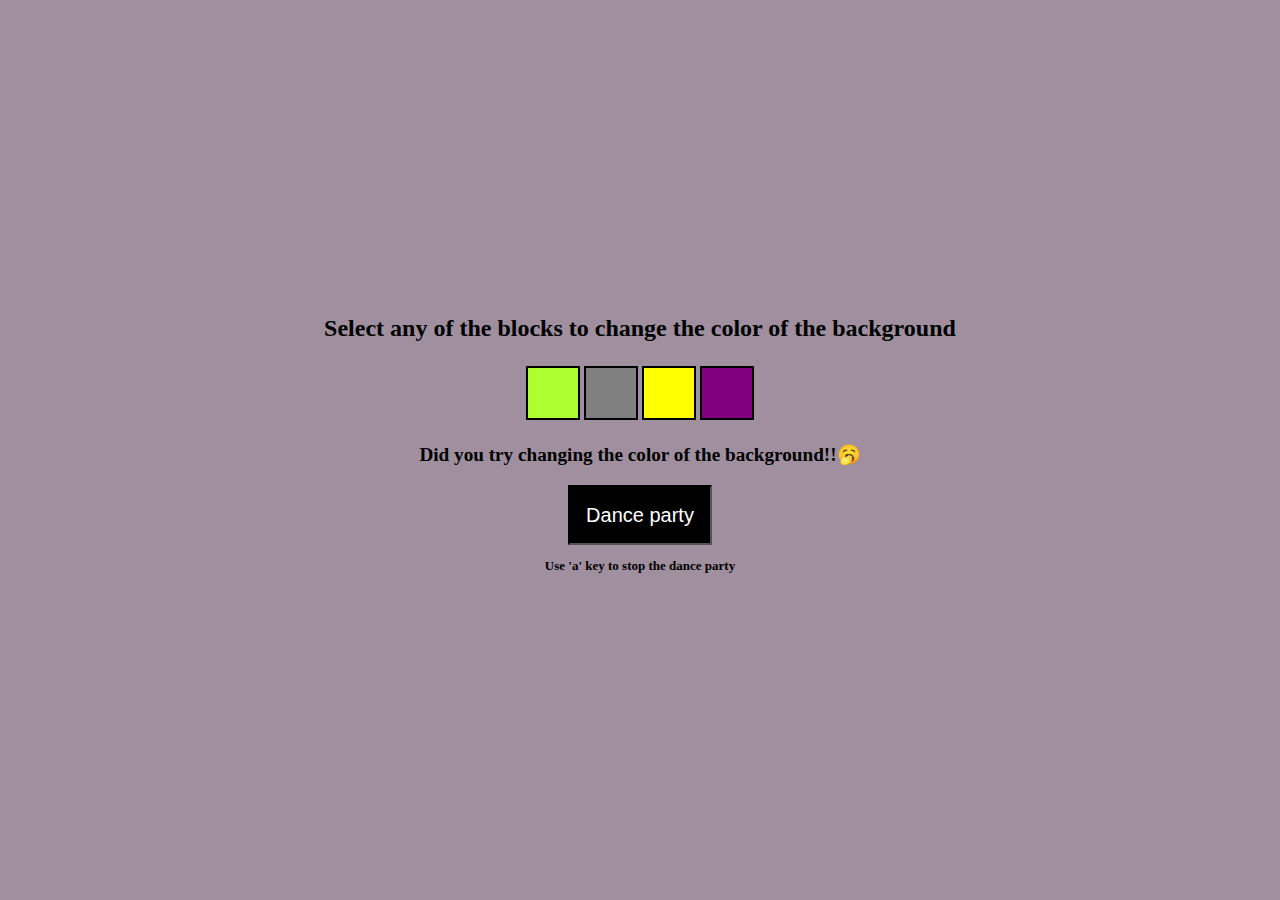
<file: 07_projects/01_project/index.html>
<!DOCTYPE html>
<html lang="en">

<head>
    <meta charset="UTF-8">
    <meta name="viewport" content="width=device-width, initial-scale=1.0">
    <link rel="stylesheet" href="main.css">
    <title>Change background</title>
</head>

<body style="background-color: rgb(159, 143, 159);">

    <div class="main-container">

        <h3>Select any of the blocks to change the color of the background</h3>

        <span id="greenyellow" style="background-color:greenyellow;"></span>
        <span id="grey" style="background-color:grey;"></span>
        <span id="yellow" style="background-color:yellow;"></span>
        <span id="purple" style="background-color:purple;"></span>

        <p>Did you try changing the color of the background!!🥱</p>

        <button>Dance party</button><!-- extraas -->
        <p class="dance-stop-info">Use 'a' key to stop the dance party</p>

    </div>

    <img src="cat_vibing.gif" alt="..CAt"><!-- extraas -->

</body>

<script src="script.js"></script>

</html>
</file>
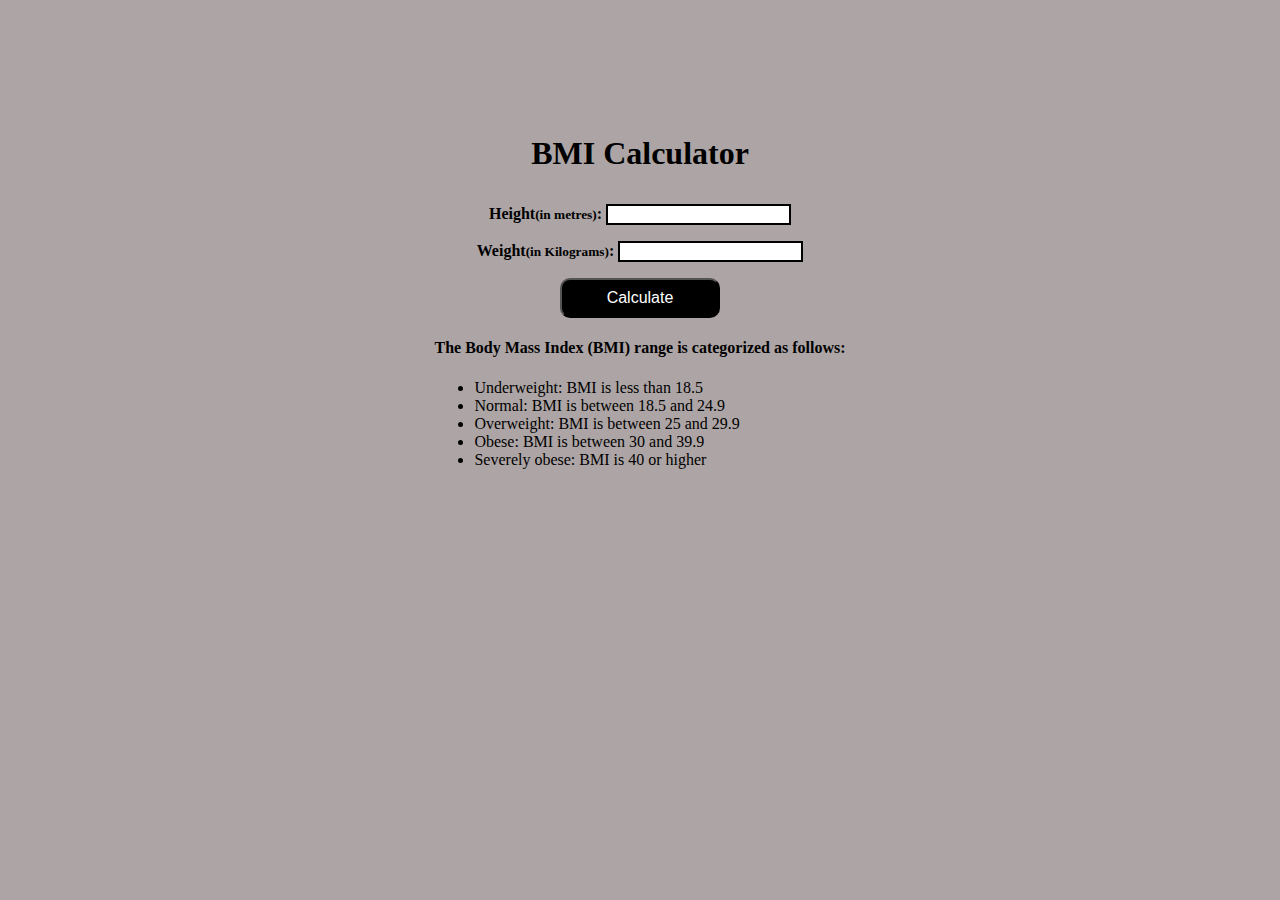
<file: 07_projects/02_project/index.html>
<!DOCTYPE html>
<html lang="en">
<head>
    <meta charset="UTF-8">
    <meta name="viewport" content="width=device-width, initial-scale=1.0">
    <link rel="stylesheet" href="main.css">
    <title>BMI Calculator</title>
</head>

<body>

    <form action="#">

        <h3>BMI Calculator</h3>

        <p class="input">
            <label for="Height">Height<small>(in metres)</small>:</label>
            <input type="text" id="Height">
        </p>
        <p class="input">
            <label for="Weight">Weight<small>(in Kilograms)</small>:</label>
            <input type="text" id="Weight">
        </p>
        
        <button type="submit">Calculate</button>

        <div id="result"></div>
    </form>

    <div class="Info">
        <div>
        <h4>The Body Mass Index (BMI) range is categorized as follows:</h4>

        <ul>
            <li>Underweight: BMI is less than 18.5</li>
            <li>Normal: BMI is between 18.5 and 24.9</li>
            <li>Overweight: BMI is between 25 and 29.9</li>
            <li>Obese: BMI is between 30 and 39.9</li>
            <li>Severely obese: BMI is 40 or higher</li>
        </ul>
        </div>
    </div>

</body>
<script src="script.js"></script>
</html>
</file>
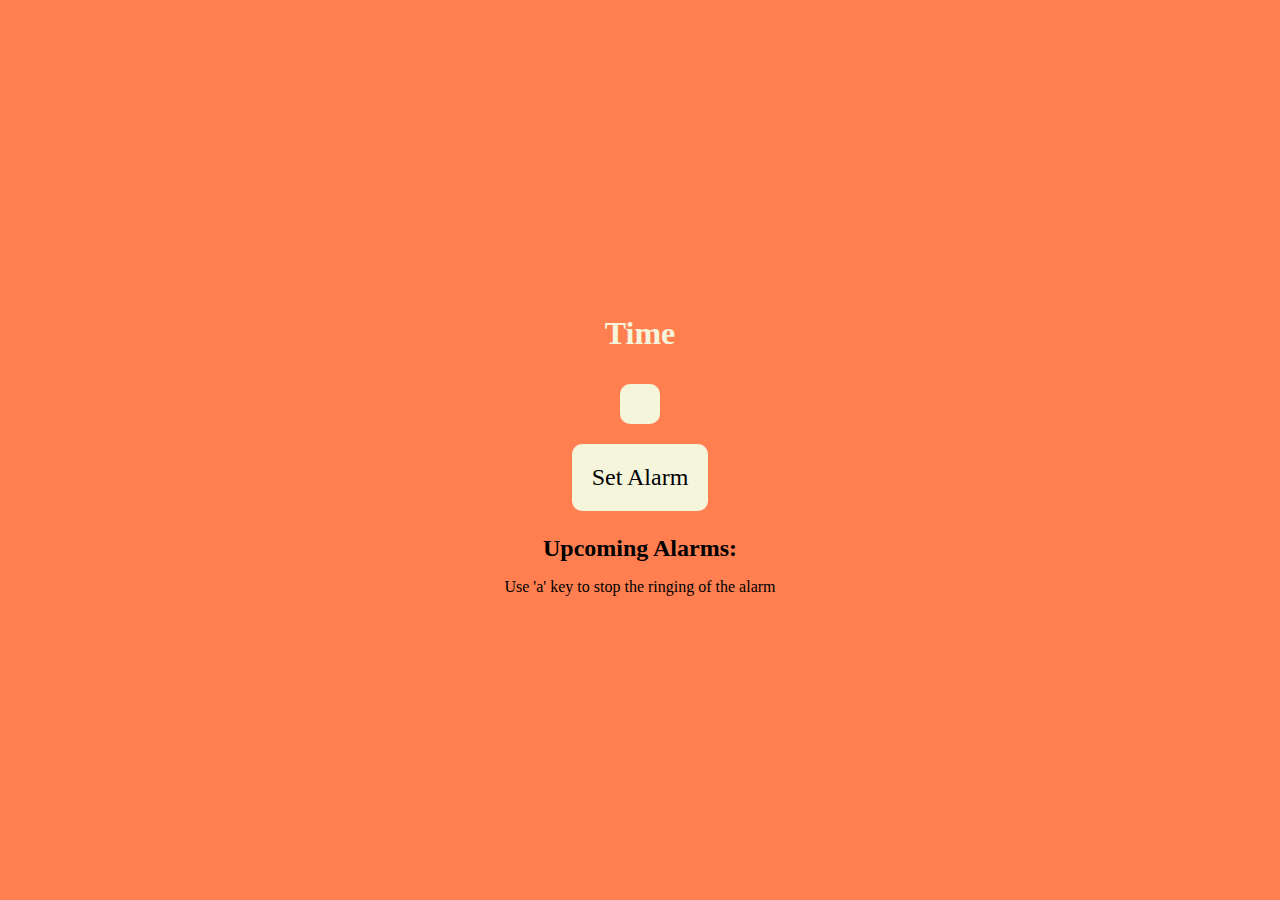
<file: 07_projects/03_project/index.html>
<!DOCTYPE html>
<html lang="en">

<head>
    <meta charset="UTF-8">
    <meta name="viewport" content="width=device-width, initial-scale=1.0">
    <link rel="stylesheet" href="main.css">
    <title>Digital Clock</title>
</head>

<body>

    <div class="container">

        <h3>Time</h3>
        <p><span class="time"></span></p>
        <p><span class="alarm">Set Alarm</span></p>

        <div id="Alarm-record">
            <p class="head">Upcoming Alarms:</p>
            <p>Use 'a' key to stop the ringing of the alarm</p>
        </div>

    </div>
    

    <div class="alarm-popup">

        <div class="cross-icon">
            <img src="assets/cross.png" alt="cross-icon" class="close">
        </div>


        <form>

        <label for="date-time" id="time-label">Set Alarm:</label></br>
        <input type="time" name="date-time" id="date-time"></br>
        <button type="submit" class="btn-set">SET</button>

        </form>
        
    </div>

    <div class="audio-controls">
        <audio src="assets/alarm_audio.wav" class="alarm-audio"></audio>
    </div>

</body>

<script src="script.js"></script>

</html>
</file>
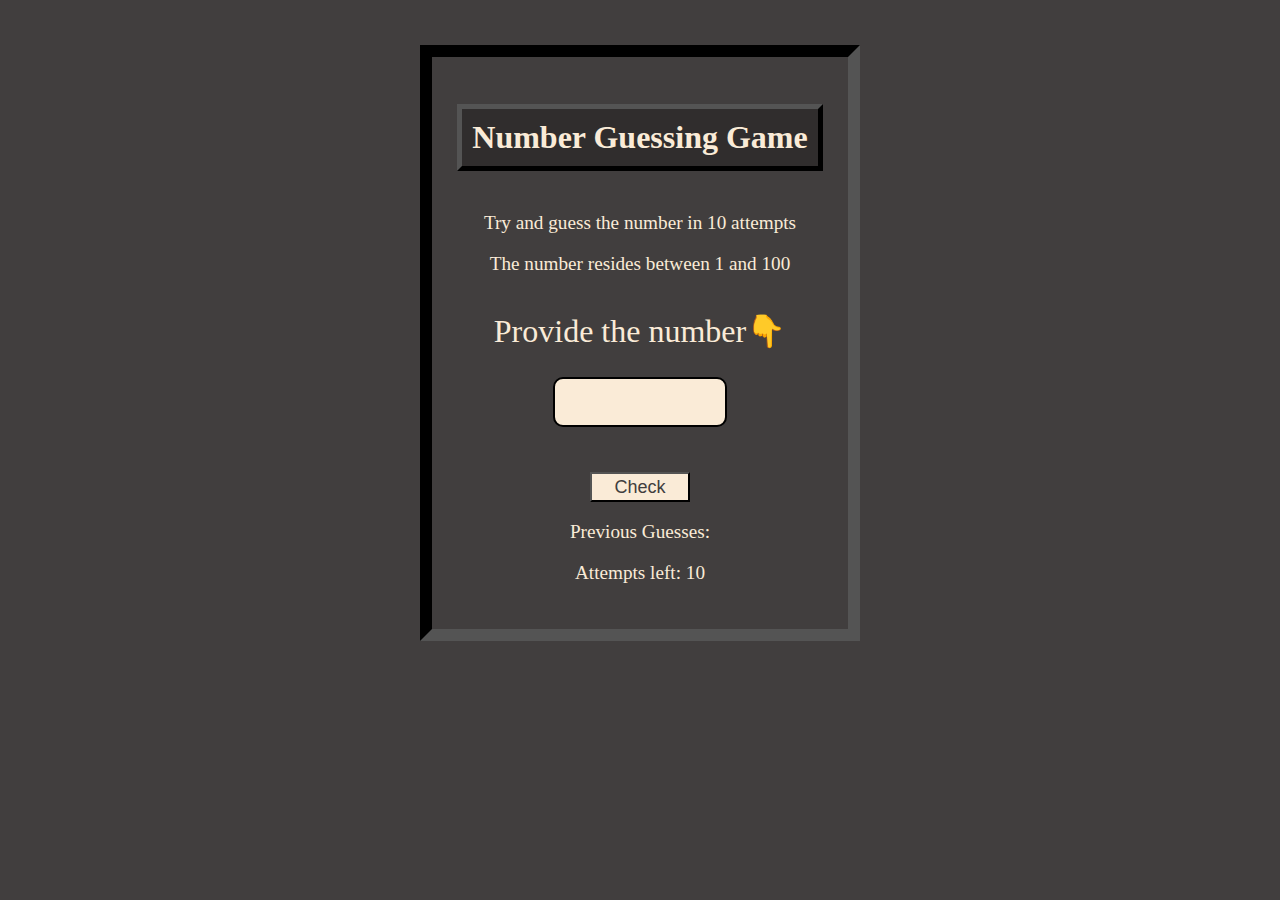
<file: 07_projects/04_project/index.html>
<!DOCTYPE html>
<html lang="en">
<head>
    <meta charset="UTF-8">
    <meta name="viewport" content="width=device-width, initial-scale=1.0">
    <link rel="stylesheet" href="main.css">
    <title>Guess the number</title>
</head>
<body>

    <div class="wrapper">

        <h1 class="top-banner">Number Guessing Game</h1>
        <div>
            <p class="banner">Try and guess the number in 10 attempts</p>
            <p class="banner">The number resides between 1 and 100</p>
            </br>

            <form>
                <label for="num" id="label">Provide the number👇</label><br>
                <input type="text" name="num" id="num" class="input" autocomplete="off"><br>

                <button type="submit" class="btn">Check</button>
            </form>
        </div>

        <div class=" results">

            <p class="guess array">Previous Guesses: <span class="prev_guess"></span></p>
            <p class="attempts">Attempts left: <span class="guess_left">10</span></p>
            <p id="lowOrHi"></p>

        </div>
    
   </div>

</body>

    <script src="script.js"></script>

</html>
</file>
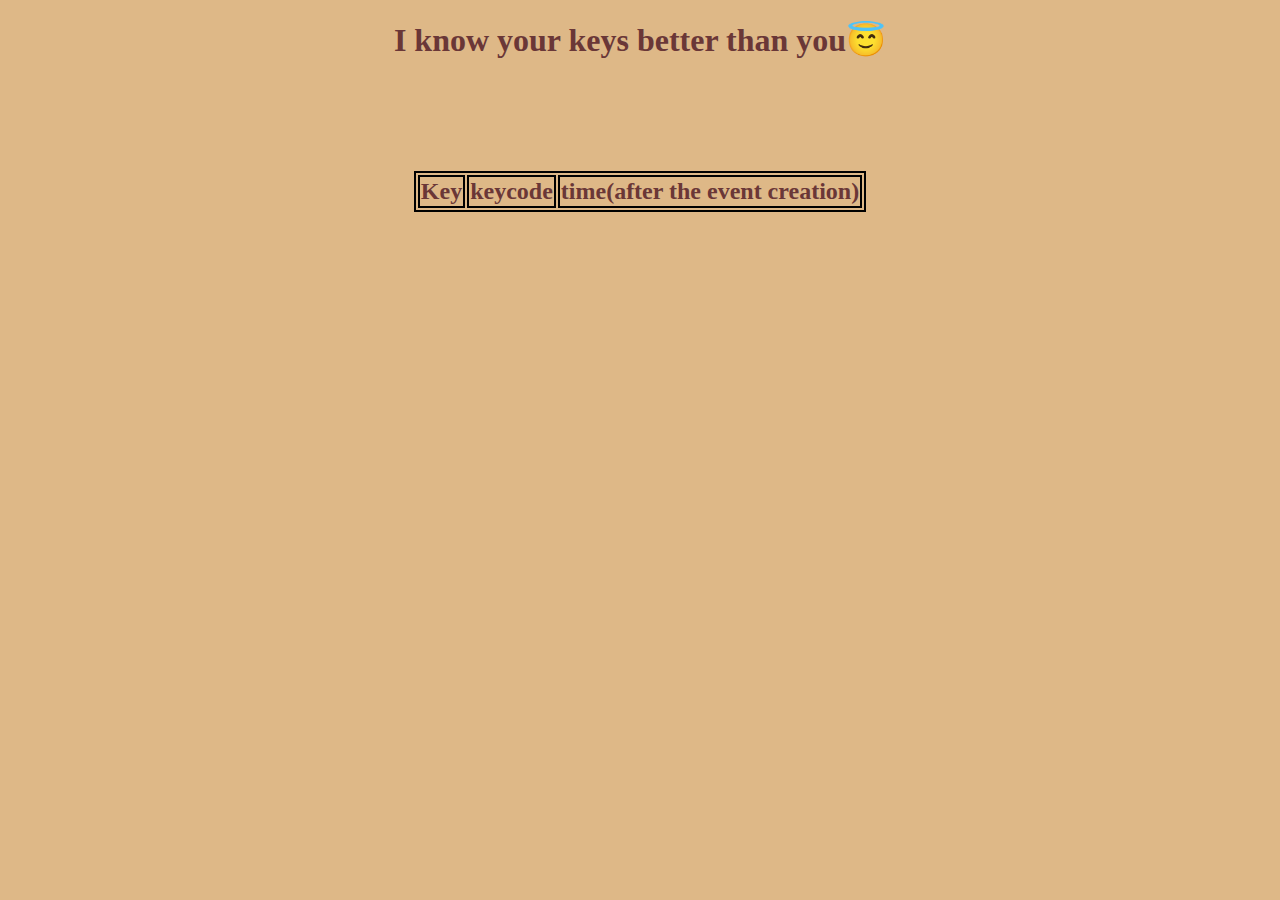
<file: 08_events/project 1/index.html>
<!DOCTYPE html>
<html lang="en">
<head>
    <meta charset="UTF-8">
    <meta name="viewport" content="width=device-width, initial-scale=1.0">
    <link rel="stylesheet" href="main.css">
    <title>Keychecker</title>
</head>
<body>
    <h1>I know your keys better than you😇</h1>
    <div>
        <table>
            <tr>
                <th>Key</th>
                <th>keycode</th>
                <th>time(after the event creation)</th>
            </tr>
            
        </table>
    </div>
</body>
<script src="main.js"></script>
</html>
</file>
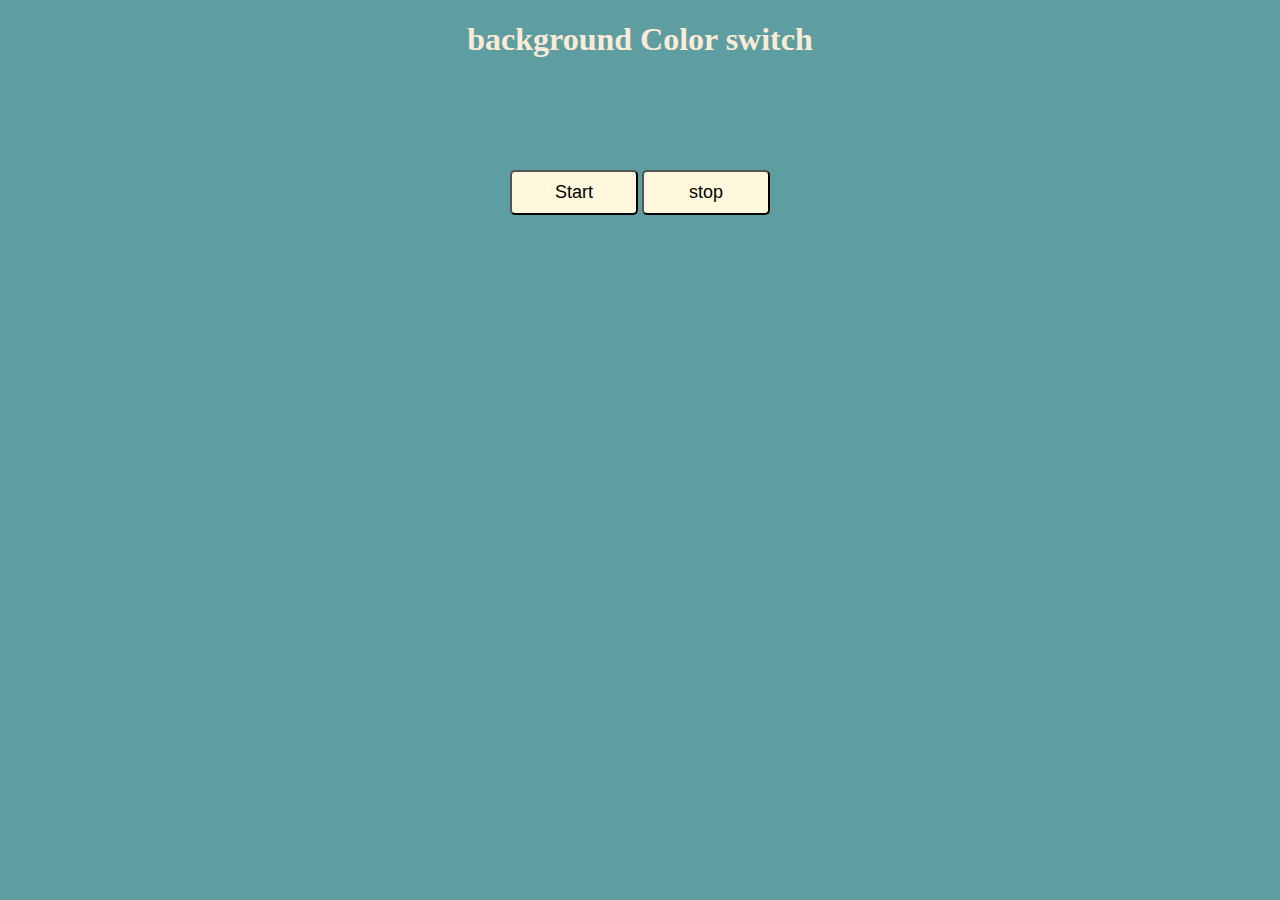
<file: 08_events/project 2/index.html>
<!DOCTYPE html>
<html lang="en">
<head>
    <meta charset="UTF-8">
    <meta name="viewport" content="width=device-width, initial-scale=1.0">
    <link rel="stylesheet" href="main.css">
    <title>background changer</title>
</head>
<body>
    <h1>background Color switch</h1>
    <button class="start">Start</button>
    <button class="stop">stop</button>
</body>
<script src="main.js"></script>
</html>
</file>
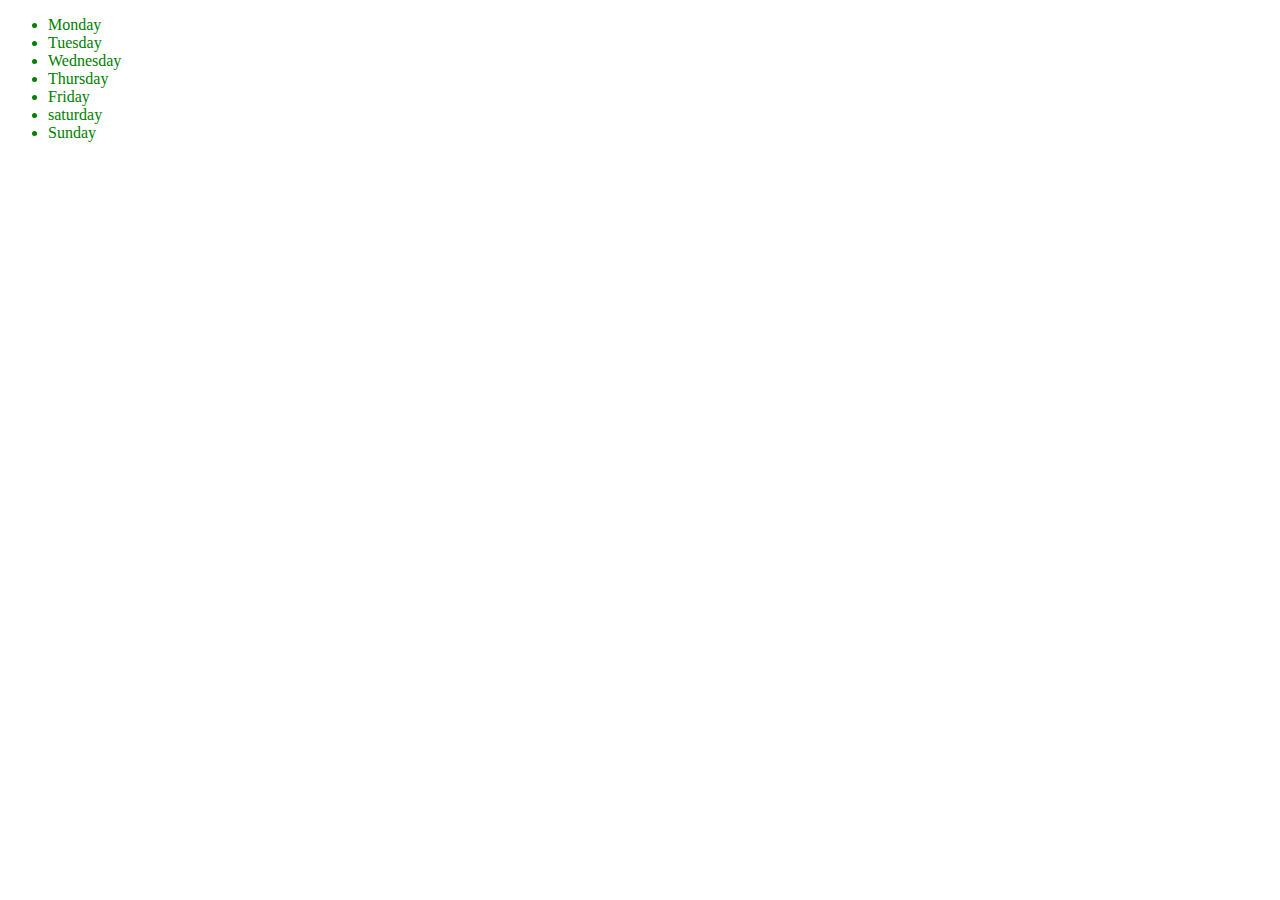
<file: 06_dom/Children_And_childNodes.html>
<!DOCTYPE html>
<html lang="en">
<head>
    <meta charset="UTF-8">
    <meta name="viewport" content="width=device-width, initial-scale=1.0">
    <title>DOM</title>
</head>
<body>
    <ul class="parent">
        <!--This is a comment-->
        <li class="child">Monday</li>
        <li class="child">Tuesday</li>
        <li class="child">Wednesday</li>
        <li class="child">Thursday</li>
        <li class="child">Friday</li>
        <li class="child">saturday</li>
        <li class="child">Sunday</li>
    </ul>
</body>
    <script>
        const parent1= document.querySelector('.parent')
        console.log(parent1.children)//gives HTMLollection and includes all element nodes only
        // console.log(parent1.children[1].innerText)
        
        // const allLists=parent1.children
        // for(list of allLists){
        //     console.log(list.innerText)
        // }
        //Or
        // for (let i = 0; i < allLists.length; i++) {
        //     console.log(allLists[i].innerText)
        // }

        parent1.parentElement.style.color="green";//changes body bgcolor
        // console.log(parent1.firstElementChild);
        // console.log(parent1.lastElementChild);

        let lists=document.querySelector(".child")
        // console.log(lists.nextElementSibling);//next element sibling in dom
        // console.log(lists.parentElement);//parent element only 
        // console.log(lists.parentNode);//as node can be an element or other node such as text,commnets etc
        // console.dir(lists);
        // console.log(lists.nextSibling);//checks non-element nodes too
        // console.log(lists.nextSibling.hasChildNodes())
        // console.log(lists.hasChildNodes())

        console.log(parent1.childNodes);
        
    </script>
</html>
</file>
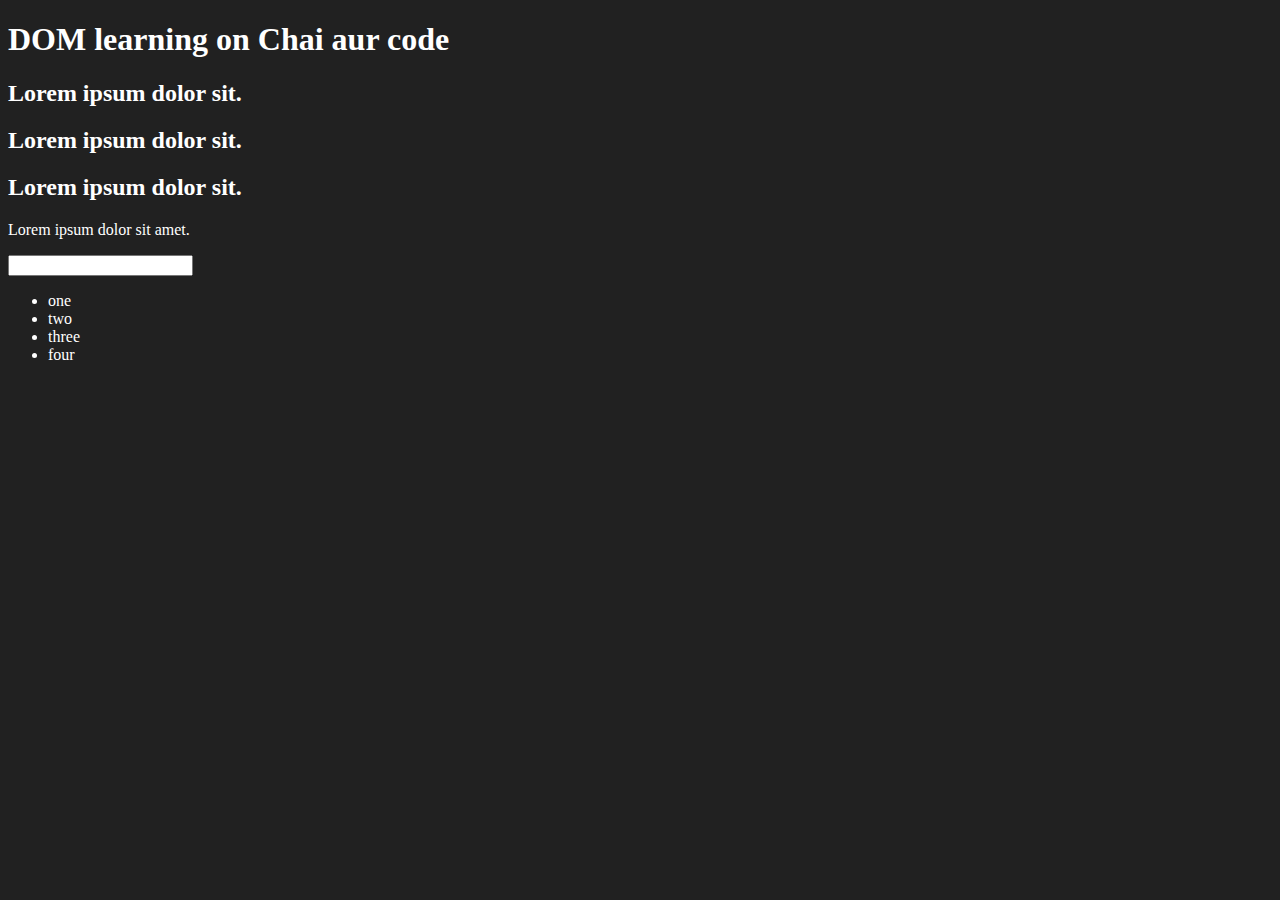
<file: 06_dom/console_dom_manipulation.html>
<!DOCTYPE html>
<html lang="en">
<head>
    <meta charset="UTF-8">
    
    <title>DOM learning</title>
    <style>
        .bg-black{
            background-color: #212121;
            color: #fff;
        }
    </style>
</head>
<body class="bg-black">
    <div >
        <h1  id="title" class="heading">DOM learning on Chai aur code <span style="display: none;">test text</span></h1>

        <div class="h2">
        <!-- Checking nodelist and html collection memberby accesing div and then accesing its children and childnodes -->
        <h2>Lorem ipsum dolor sit.</h2>
        <h2>Lorem ipsum dolor sit.</h2>
        <h2>Lorem ipsum dolor sit.</h2>
        </div>  
        <p>Lorem ipsum dolor sit amet.</p>
        <input type="password" name="" id="">

        <ul>
            <li class="list-item">one</li>
            <li class="list-item">two</li>
            <li class="list-item">three</li>
            <li class="list-item">four</li>
        </ul>
    </div>
</body>
</html>
</file>
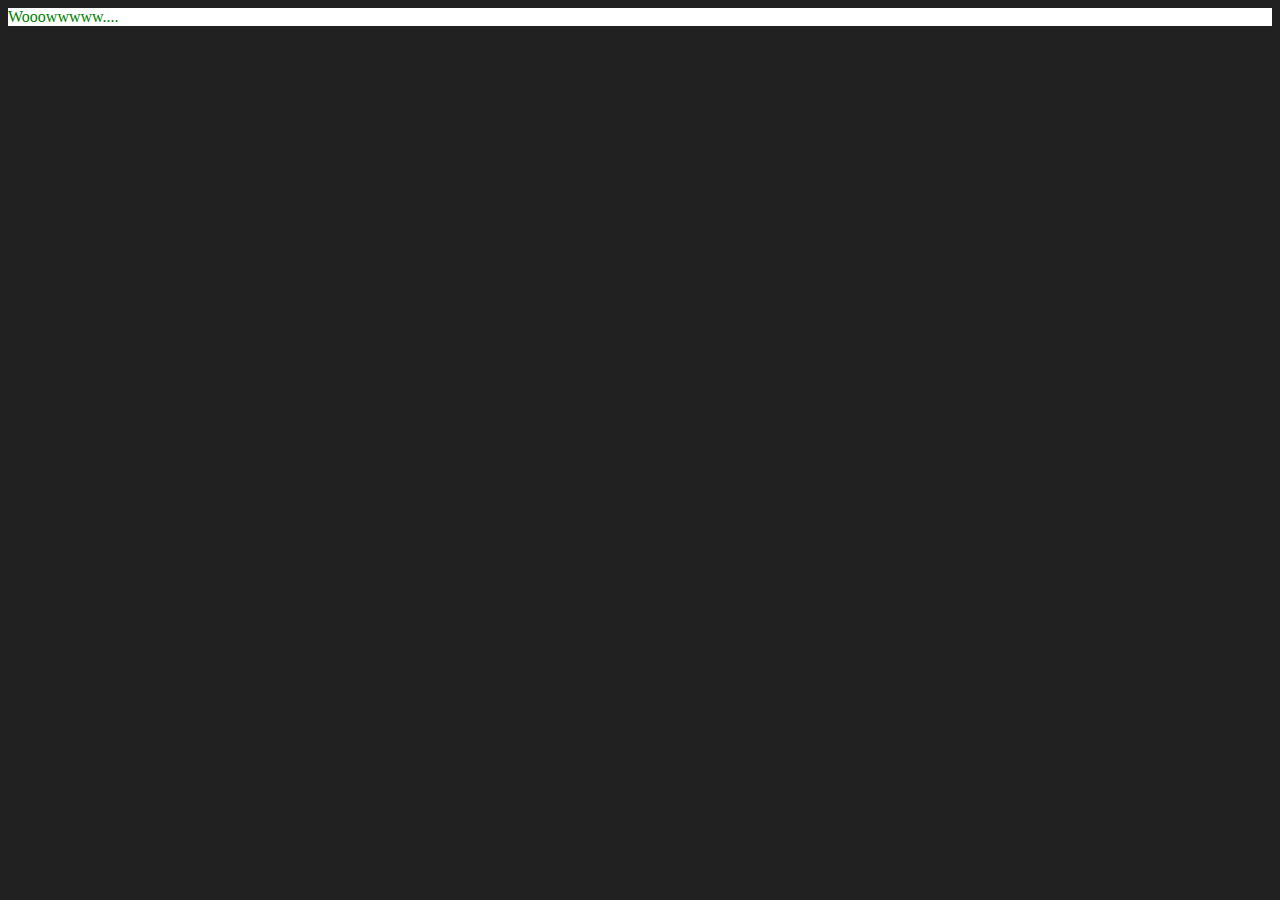
<file: 06_dom/create_element.html>
<!DOCTYPE html>
<html lang="en">
<head>
    <meta charset="UTF-8">
    <meta name="viewport" content="width= , initial-scale=1.0">
    <title>DOM | Learning</title>
</head>
<body style="background-color: #212121; color: #fff;">
    
</body>
<script>
    let div=document.createElement("div")
    console.log(div);
    div.className="NewClass"
    div.id=Math.round(Math.random()*10 +1)
    div.style.color="green"
    div.setAttribute("name","division")
    // div.innerText="Hey darling"
    let text=document.createTextNode("Wooowwwww....")
    div.appendChild(text)
    document.body.appendChild(div)
    div.style.backgroundColor="white"
</script>
</html>
</file>
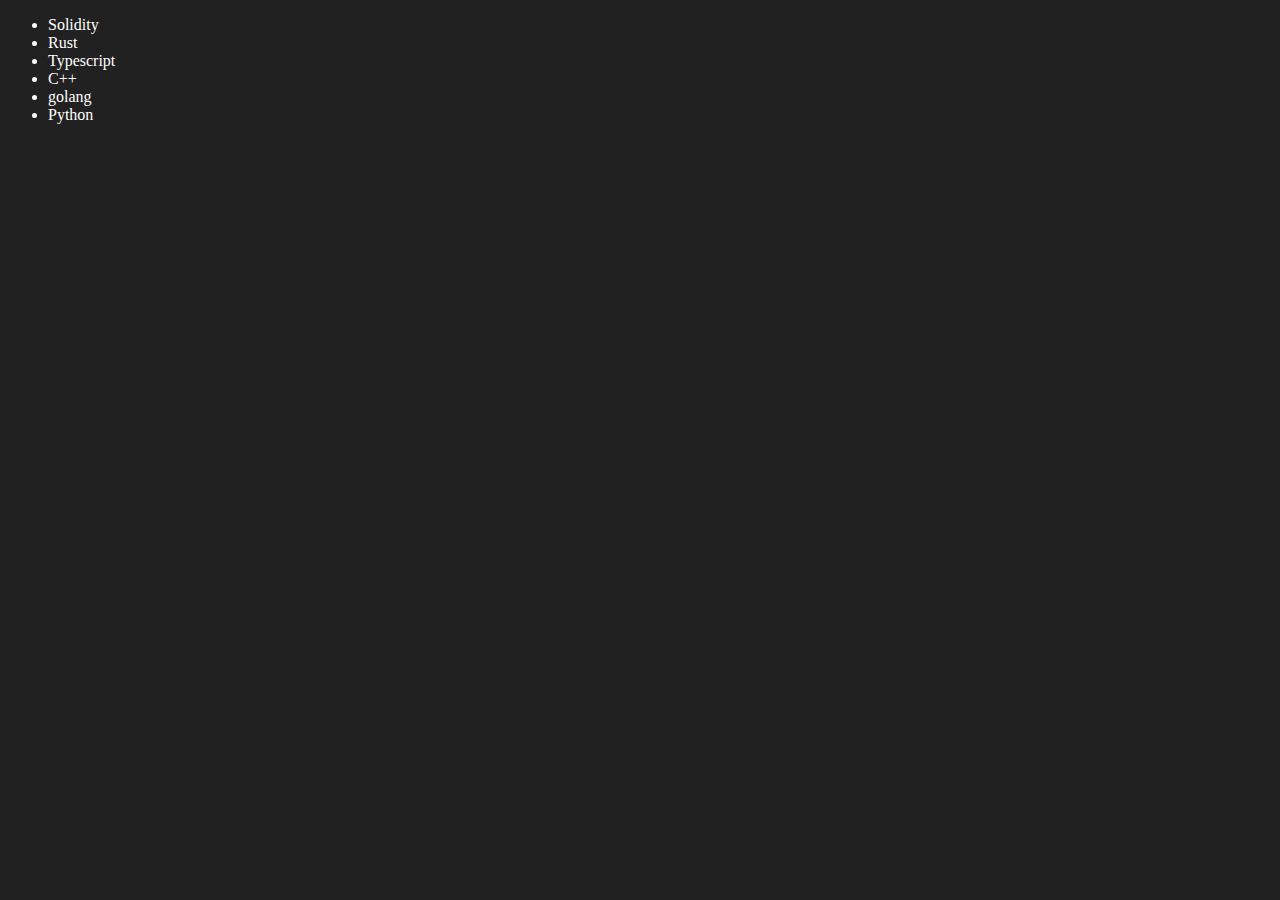
<file: 06_dom/edit_remove_elements.html>
<!DOCTYPE html>
<html lang="en">
<head>
    <meta charset="UTF-8">
    <meta name="viewport" content="width=device-width, initial-scale=1.0">
    <title>DOM Learning</title>
</head>
<body style="background-color: #212121; color: #fff;">
    <ul class="programming">
        <li class="lang">Javascript</li>
    </ul>
</body>
<script>
    //create node
    function addlang(lang){
        const li=document.createElement("li")
        li.innerHTML=lang//tree traversal required
        document.querySelector(".programming").appendChild(li)
    }
    addlang("React")
    addlang("Typescript")

    function addOptilang(lang){
        const li=document.createElement("li")
        li.appendChild(document.createTextNode(lang))//no tree traversal
        document.querySelector(".programming").appendChild(li)
    }
    addOptilang("C++")
    addOptilang("golang")
    addOptilang("Python")
    addOptilang("Java")

    //edit
    const ele2nd=document.querySelector("li:nth-child(2)")


    // ele2nd.innerText="Rust"
    //or
    const editli=document.createElement("li")
    // editli.textContent="Rust" 
    editli.appendChild(document.createTextNode("Rust"))
    ele2nd.replaceWith(editli)

    //edit
    let firstli=document.querySelector("li:first-child")
    firstli.outerHTML="<li>Solidity</li>"
    
    //remove
    const lastli=document.querySelector("li:last-child")
    lastli.remove()
    
</script>
</html>
</file>
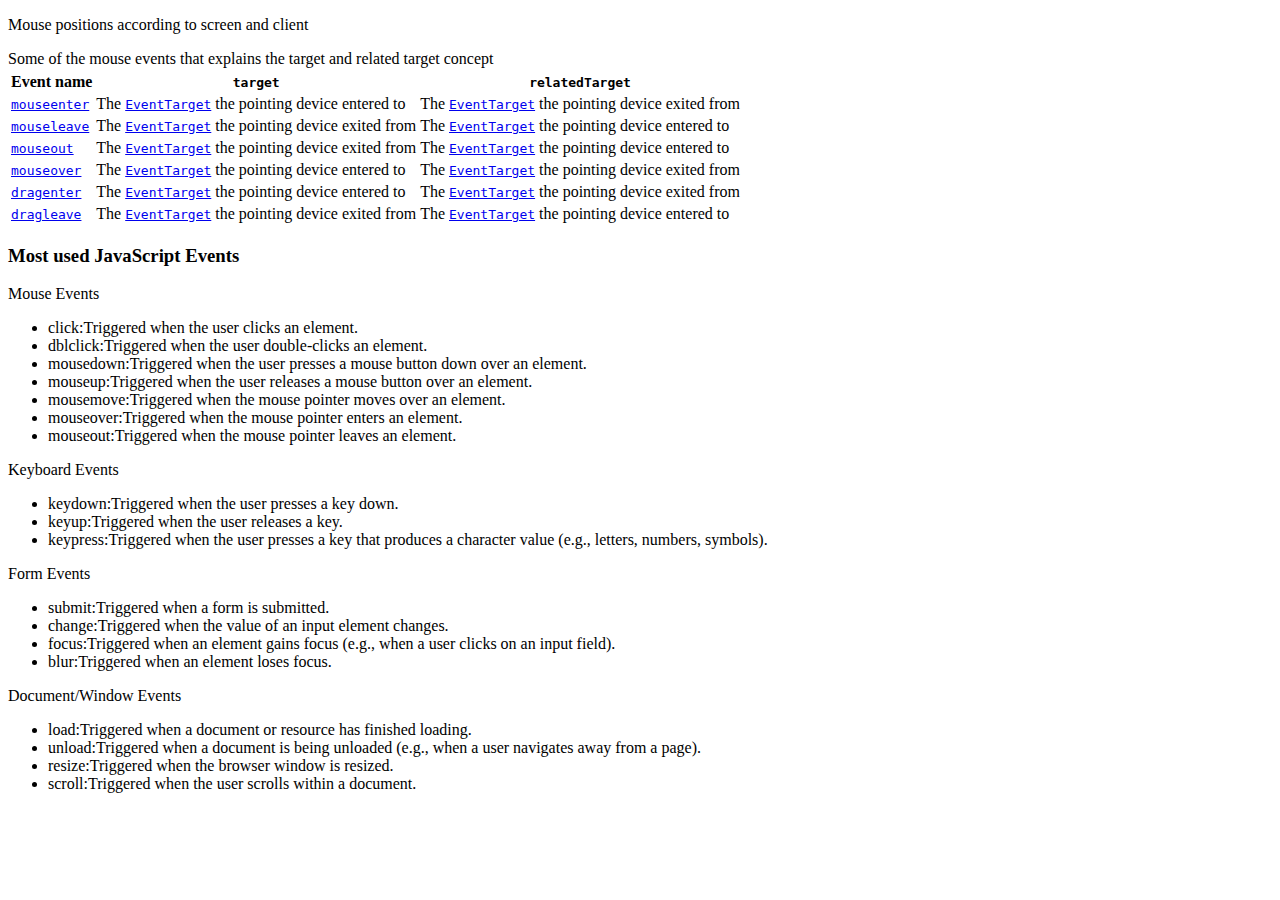
<file: 08_events/event_object.html>
<!DOCTYPE html>
<html lang="en">
<head>
    <meta charset="UTF-8">
    <meta name="viewport" content="width=device-width, initial-scale=1.0">
    <title>Document</title>
</head>

<body>
    <div>
        <p> Mouse positions according to screen and client</p>
        <p><span id="position-log"></span></p>
    </div>

    <table class="no-markdown">

        <thead>
          <tr>Some of the mouse events that explains the target and related target concept</tr>
          <tr>
            <th>Event name</th>
            <th><code>target</code></th>
            <th><code>relatedTarget</code></th>
          </tr>
        </thead>

        <tbody>
          <tr>
            <td><a href="/en-US/docs/Web/API/Element/mouseenter_event" title="mouseenter"><code>mouseenter</code></a></td>
            <td>The <a href="/en-US/docs/Web/API/EventTarget"><code>EventTarget</code></a> the pointing device entered to</td>
            <td>The <a href="/en-US/docs/Web/API/EventTarget"><code>EventTarget</code></a> the pointing device exited from</td>
          </tr>
          <tr>
            <td><a href="/en-US/docs/Web/API/Element/mouseleave_event" title="mouseleave"><code>mouseleave</code></a></td>
            <td>The <a href="/en-US/docs/Web/API/EventTarget"><code>EventTarget</code></a> the pointing device exited from</td>
            <td>The <a href="/en-US/docs/Web/API/EventTarget"><code>EventTarget</code></a> the pointing device entered to</td>
          </tr>
          <tr>
            <td><a href="/en-US/docs/Web/API/Element/mouseout_event" title="mouseout"><code>mouseout</code></a></td>
            <td>The <a href="/en-US/docs/Web/API/EventTarget"><code>EventTarget</code></a> the pointing device exited from</td>
            <td>The <a href="/en-US/docs/Web/API/EventTarget"><code>EventTarget</code></a> the pointing device entered to</td>
          </tr>
          <tr>
            <td><a href="/en-US/docs/Web/API/Element/mouseover_event" title="mouseover"><code>mouseover</code></a></td>
            <td>The <a href="/en-US/docs/Web/API/EventTarget"><code>EventTarget</code></a> the pointing device entered to</td>
            <td>The <a href="/en-US/docs/Web/API/EventTarget"><code>EventTarget</code></a> the pointing device exited from</td>
          </tr>
          <tr>
            <td><a href="/en-US/docs/Web/API/HTMLElement/dragenter_event" title="dragenter"><code>dragenter</code></a></td>
            <td>The <a href="/en-US/docs/Web/API/EventTarget"><code>EventTarget</code></a> the pointing device entered to</td>
            <td>The <a href="/en-US/docs/Web/API/EventTarget"><code>EventTarget</code></a> the pointing device exited from</td>
          </tr>
          <tr>
            <td><a href="/en-US/docs/Web/API/HTMLElement/dragleave_event" title="dragleave"><code>dragleave</code></a></td>
            <td>The <a href="/en-US/docs/Web/API/EventTarget"><code>EventTarget</code></a> the pointing device exited from</td>
            <td>The <a href="/en-US/docs/Web/API/EventTarget"><code>EventTarget</code></a> the pointing device entered to</td>
          </tr>
        </tbody>

      </table>

      <div>

        <h3>Most used JavaScript Events</h3>

            <p>Mouse Events</p>
            <ul>
                <li>click:Triggered when the user clicks an element.</li>
                <li>dblclick:Triggered when the user double-clicks an element.</li>
                <li>mousedown:Triggered when the user presses a mouse button down over an element.</li>
                <li>mouseup:Triggered when the user releases a mouse button over an element.</li>
                <li>mousemove:Triggered when the mouse pointer moves over an element.</li>
                <li>mouseover:Triggered when the mouse pointer enters an element.</li>
                <li>mouseout:Triggered when the mouse pointer leaves an element.</li>
            </ul>

            <p>Keyboard Events</p>
            <ul>
                <li>keydown:Triggered when the user presses a key down.</li>
                <li>keyup:Triggered when the user releases a key.</li>
                <li>keypress:Triggered when the user presses a key that produces a character value (e.g., letters, numbers, symbols).</li>
            </ul>

            <p>Form Events</p>
            <ul>
                <li>submit:Triggered when a form is submitted.</li>
                <li>change:Triggered when the value of an input element changes.</li>
                <li>focus:Triggered when an element gains focus (e.g., when a user clicks on an input field).</li>
                <li>blur:Triggered when an element loses focus.</li>
            </ul>

            <p>Document/Window Events</p>
            <ul>
                <li>load:Triggered when a document or resource has finished loading.</li>
                <li>unload:Triggered when a document is being unloaded (e.g., when a user navigates away from a page).</li>
                <li>resize:Triggered when the browser window is resized.</li>
                <li>scroll:Triggered when the user scrolls within a document.</li>
            </ul>

      </div>

      
</body>

<script>
    let logs=document.getElementById('position-log');

    document.addEventListener('mousemove',function(e){
        logs.innerHTML=`Screen X/Y:${e.screenX} ,${e.screenY}
                        </br>
                        Client X/Y:${e.clientX} ,${e.clientY}`;

        console.log(e.type);// gives type of evnt
        console.log((e.timeStamp)/1000);//time in miliseconds since epoch that may be the time when event was created or july 1970 
        // but here it is the time event was created
        console.log(e.defaultPrevented);// T/F tells that rather default is prevented or not
        console.log(e.srcElement);//degraded version of target
        console.log(e.target);
        console.log(e.relatedTarget);//the value of target and related target value change with type of event  degraded version-fromElement
        console.log(e.toElement);//degraded version of target only 
        console.log(e.currentTarget);//may be used in event propagtion to identify the taregt being handled at present
        
    })

    //screenX/Y is of the whole screen and clientX/Y is of the visible document part to the client 
    // altkey, ctrlkey, shiftkey all tell rither these are pressed or not as true or false
    //keyCode is the code of the particular key in ASCII to identify key we use this but know directly e.key can be used to get the key 

</script>
</html>
</file>
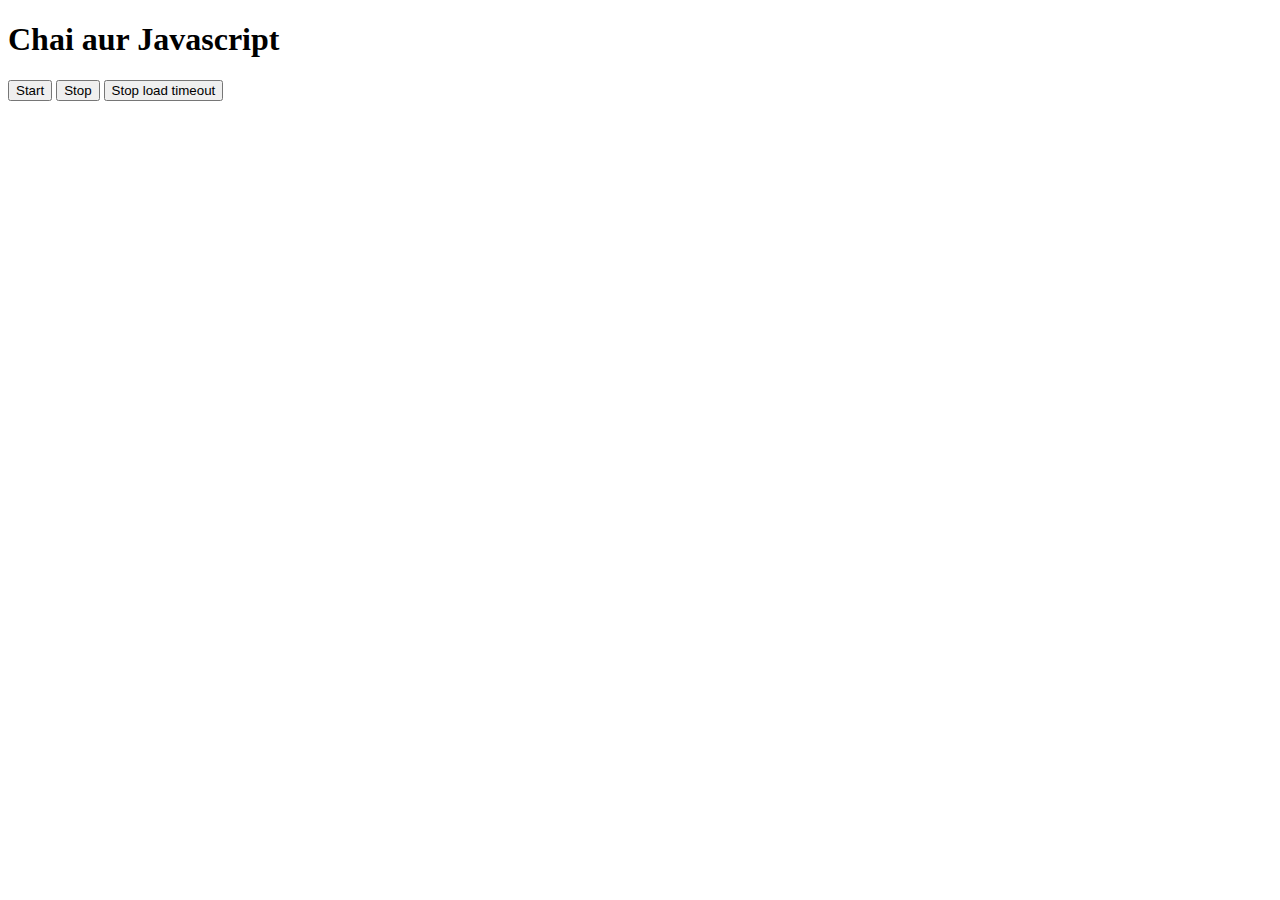
<file: 08_events/setInterval_setTimeout(webapi).html>
<!DOCTYPE html>
<html lang="en">
<head>
    <meta charset="UTF-8">
    <meta name="viewport" content="width=device-width, initial-scale=1.0">
    <title>async Web_api>dom_api </title>
</head>
<body>
    <h1>Chai aur Javascript</h1>
    <button id="start">Start</button>
    <button id="stop">Stop</button>
    <button id="timestop">Stop load timeout</button>
    <p id="timeout"></p>
    <p id="Interval"></p>
</body>
<script>

    //setTimeout------perform task only once after the time period 

    window.addEventListener('load',function(e){

        let para=document.querySelector('p[id="timeout"]');

        const loadTimeout=setTimeout(function(){
            para.innerHTML="Timeout Over";
        },5000)

        ToClearLoadTimeout(loadTimeout,para);
    })


    function ToClearLoadTimeout(timeout,para){
        document.getElementById('timestop').addEventListener('click',function(e) {
            para.innerHTML="Timeout cleared";
            clearTimeout(timeout);
        })
    }


    //setInterval-----perform tasks periodically after some desired time period continously 

    //Start button
    let setDuration
    document.getElementById('start').addEventListener('mousedown',function(e){
        if(!setDuration)setDuration=setInterval(showTime,1000,'milliseconds from 1970 july') 
        //check to make sure, indeed it should be null or undefined to set a new interval as they are falsy values(referring to null and undefined)
        // and !false=true
    })

    let para
    function showTime(arg){
        para=document.querySelector('p[id="Interval"]');
        para.innerHTML=`${arg} ${Date.now()}`;
    }

    //stop button
    document.getElementById('stop').addEventListener('click',function(e){

        if(setDuration){ // to make sure that the interval exist which we are trying to clear
            clearInterval(setDuration);
            setDuration=null;// industry practices to make it a solid code
            para.innerHTML="";
        }

    })

</script>
</html>
</file>
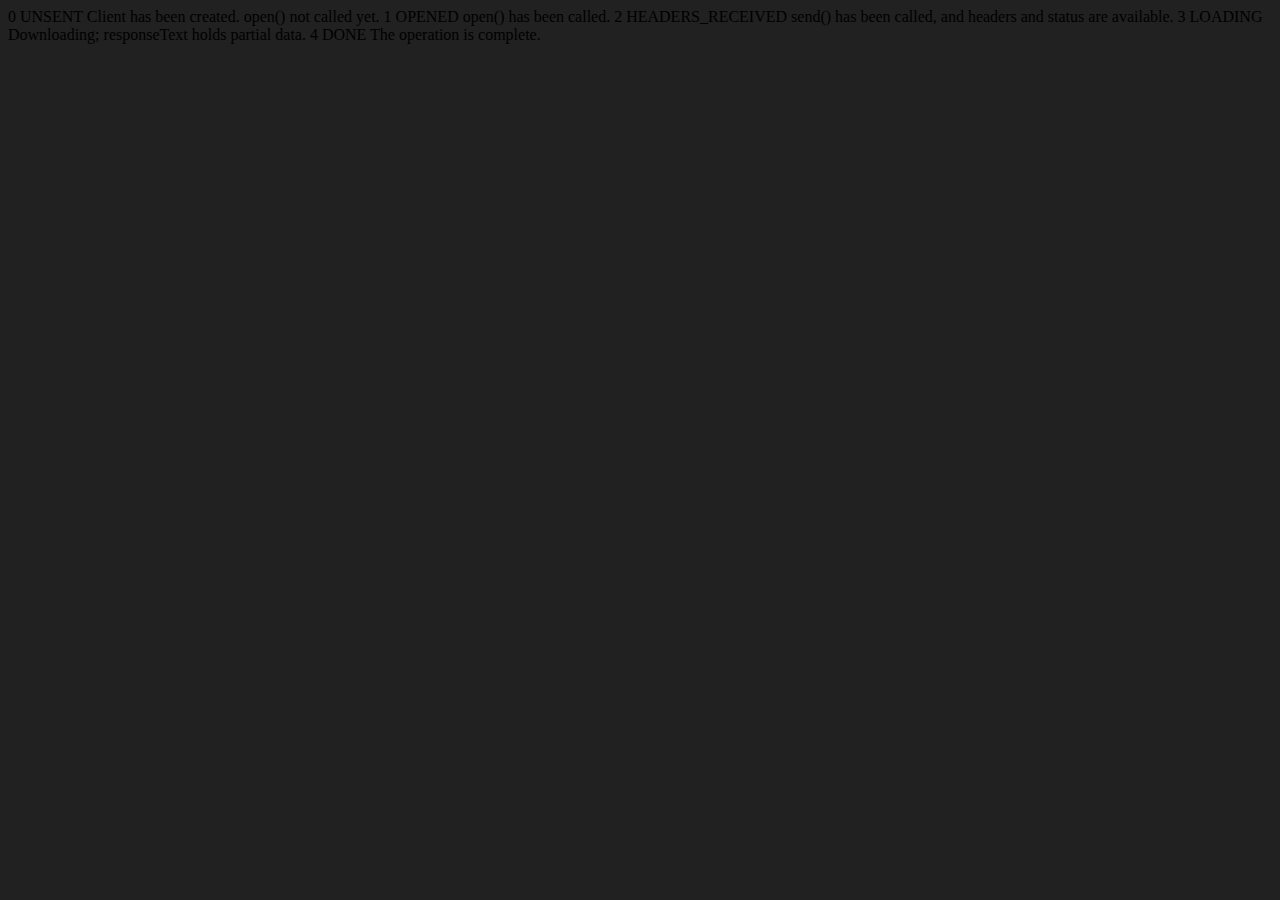
<file: 09_advance_one/xhr_api_request.html>
<!DOCTYPE html>
<html lang="en">

<head>
    <meta charset="UTF-8">
    <meta name="viewport" content="width=device-width, initial-scale=1.0">
    <title>Document</title>
</head>

<body style="background-color: #212121;">
    0 UNSENT Client has been created. open() not called yet.
    1 OPENED open() has been called.
    2 HEADERS_RECEIVED send() has been called, and headers and status are available.
    3 LOADING Downloading; responseText holds partial data.
    4 DONE The operation is complete.
</body>
<script>
    const requestUrl = 'https://api.github.com/users/hiteshchoudhary'
    const xhr = new XMLHttpRequest();
    xhr.open('GET', requestUrl)
    xhr.onreadystatechange = function () {
        console.log(xhr.readyState);
        if (xhr.readyState === 4) {
            const data = JSON.parse(this.responseText)
            console.log(typeof data);
            console.log(data.followers);
        }
    }
    xhr.send();
</script>

</html>
</file>
<file: 07_projects/01_project/main.css>
body{
    margin:0;
}

p{
    font-size:larger;
    font-weight:bold;
}

span{
    display:inline-block;
    width:50px;
    height:50px;
    border:solid 2px black;
    user-select:none;
}

div.main-container{
    text-align: center;
    margin-top:35vh;
    z-index:0;
}
h3{
    font-size:x-large;

}

/***************Extras******************/
/*button and color changing feature*/ 

button{
    background-color: black;
    color:white;
    border-style: inset;
    width:144px;
    height:60px;
    font-size:20px;
}
img{
    /* the z-index is used to provide the cat gif ability to move above the
     div and relative so that we can move it based on its previous actual position*/
    display:none;
    position:relative;
    z-index:10;
    top:10;
}

p.dance-stop-info{
    font-size:small;
}
</file>
<file: 07_projects/02_project/main.css>
body{
    margin:0%;
    background-color: #ada5a5;
}

form{
    margin-top:15vh;
    text-align:center;
}

form>h3{
    font-size:xx-large;
}

div.Info{
    display:flex;
    justify-content:center;
}

p.input{
    font-weight: bold;
}

Button{
    background-color: black;
    border-radius:10px;
    color: white;
    width: 160px;
    height:40px;
    font-size: medium;
}

input{
    border:2px solid black;
}
</file>
<file: 07_projects/03_project/main.css>
body{
    margin:0%;
    background-color:coral;
}

h3{
    font-size:xx-large;
    color:beige;
}

div.container{
    text-align:center;
    margin-top:35vh;
}
span{
    display: inline-block;
    background-color:beige;
    padding:20px;
    border-radius:10px;
    font-size:x-large;
    font-weight: 500;
}

.alarm-popup{
    display:none;
    background-color:beige;
    /* display: inline-block; */
    text-align: center;
    height:50vh;
    width:30vw;
    padding:1vw;
    border-radius:2vw;
    border:solid 5px black;
    position:absolute;
    top: 35vh;
    left:35vw;
    z-index:1;
}

#time-label{
    font-size:7vh;
}

#date-time{
    width:222px;
    height:70px;
    border-radius: 10px;
    background-color:coral;
    color:beige;
    border:solid 3px black;
    margin-top:7vh;
    font-size:xx-large
}

.alarm-popup >.cross-icon{

   margin-bottom:5vh;
   display:flex;
   justify-content: end;

}

button{
    width:7vw;
    height:5vh;
    background-color:coral;
    color:beige;
    border-radius:5px;
    font-size: medium;
    font-weight: 600;
    margin-top:10px;
    border: inset 5px grey;
}

#Alarm-record>.head{
    font-size: x-large;
    font-weight: 600;
    margin-bottom: 0%;
}
</file>
<file: 07_projects/04_project/main.css>
body{
    margin:0%;
    color: antiquewhite;
    background-color: #413e3e;
    text-align: center;
}
.wrapper{
    display:inline-block;
    text-align: center;
    margin-top: 5vh;
    border:inset 1vw black;
    padding: 2vw;
}

.top-banner{
    display: inline-block;
    background-color: #302d2d;
    padding:10px;
    border: outset 5px black;
}

p{
    font-size: larger;
}

#label{
    font-size:xx-large;
    display: inline-block;
    margin-bottom: 3vh;
}

.input{
    width: 166px;
    height:44px;
    border-radius: 10px;
    background-color: antiquewhite;
    color: #413e3e;
    border: solid 2px rgb(0, 0, 0);
    text-align: center;
    font-size: large;
}

.btn{
    margin-top: 5vh;
    width:100px;
    height:30px;
    font-size:large;
    background-color: antiquewhite;
    color: #413e3e;
}
</file>
<file: 08_events/project 1/main.css>
body{
    background-color:burlywood;
    color:rgb(106, 55, 55);
    text-align: center;
}
div{
    display: inline-block;
    margin:10vh;
}
table,td,th{
    border:2px solid black;
    font-size:x-large;
}
</file>
<file: 08_events/project 2/main.css>
body{
    background-color: cadetblue;
    color:antiquewhite;
    text-align: center;
}

.start{
    margin-top:10vh;
}

button{
    width:10vw;
    height:5vh;
    border-radius: 5px;
    font-size:large;
    background-color: cornsilk;
}
</file>
